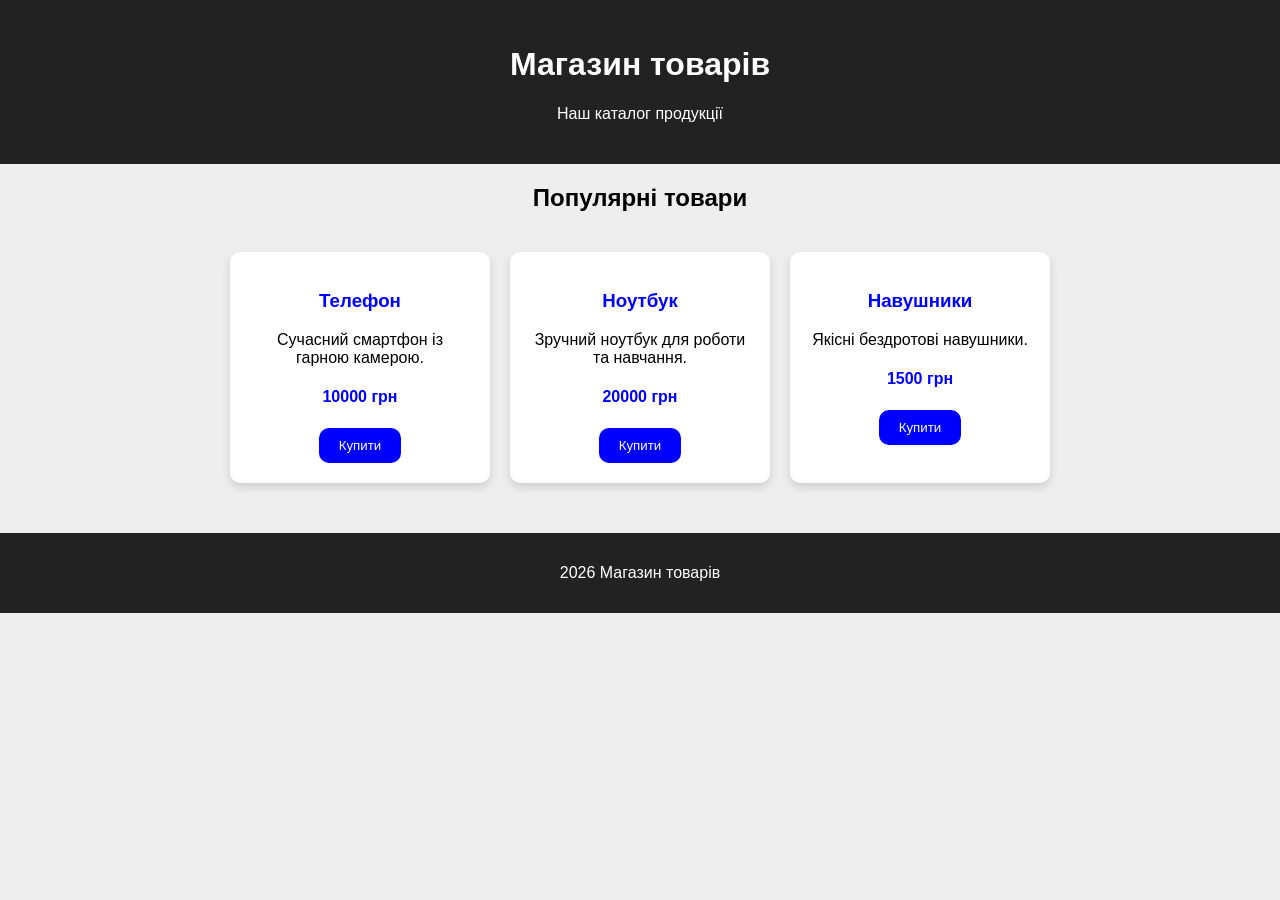
<file: catalog/index.html>
<!DOCTYPE html>
<html lang="uk">
<head>
    <meta charset="UTF-8">
    <meta name="viewport" content="width=device-width, initial-scale=1.0">
    <title>Каталог товарів</title>
    <link rel="stylesheet" href="style.css">
</head>
<body>

    <header>
        <h1>Магазин товарів</h1>
        <p>Наш каталог продукції</p>
    </header>

    <h2>Популярні товари</h2>

    <div class="catalog">

        <div class="card">
            <h3>Телефон</h3>
            <p>Сучасний смартфон із гарною камерою.</p>
            <h4>10000 грн</h4>
            <button>Купити</button>
        </div>

        <div class="card">
            <h3>Ноутбук </h3>
            <p>Зручний ноутбук для роботи та навчання.</p>
            <h4>20000 грн</h4>
            <button>Купити</button>
        </div>

        <div class="card">
            <h3>Навушники </h3>
            <p>Якісні бездротові навушники.</p>
            <h4>1500 грн</h4>
            <button>Купити</button>
        </div>

    </div>

    <footer>
        <p>2026 Магазин товарів</p>
    </footer>

</body>
</html>
</file>
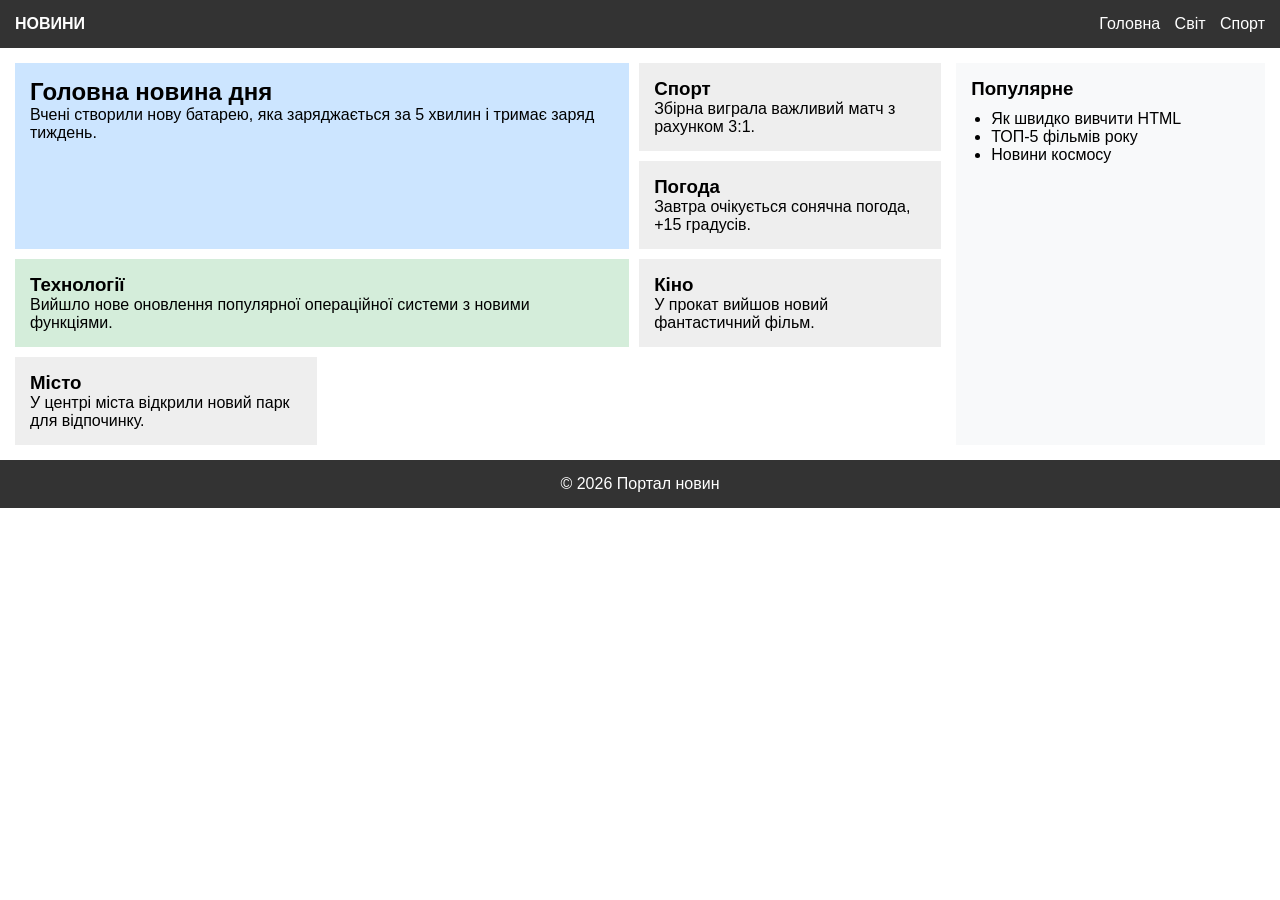
<file: catalog4/index.html>
<!DOCTYPE html>
<html lang="uk">
<head>
    <meta charset="UTF-8">
    <meta name="viewport" content="width=device-width, initial-scale=1.0">
    <title>Новини</title>
    <link rel="stylesheet" href="style.css">
</head>
<body>

    <header>
        <b>НОВИНИ</b>
        <nav>
            <a href="#">Головна</a>
            <a href="#">Світ</a>
            <a href="#">Спорт</a>
        </nav>
    </header>

    <div class="container">
        
        <main class="news">
                    <div class="box big">
                <h2>Головна новина дня</h2>
                <p>Вчені створили нову батарею, яка заряджається за 5 хвилин і тримає заряд тиждень.</p>
            </div>

                    <div class="box">
                <h3>Спорт</h3>
                <p>Збірна виграла важливий матч з рахунком 3:1.</p>
            </div>

            <div class="box">
                <h3>Погода</h3>
                <p>Завтра очікується сонячна погода, +15 градусів.</p>
            </div>

            <div class="box wide">
                <h3>Технології</h3>
                <p>Вийшло нове оновлення популярної операційної системи з новими функціями.</p>
            </div>

            <div class="box">
                <h3>Кіно</h3>
                <p>У прокат вийшов новий фантастичний фільм.</p>
            </div>

            <div class="box">
                <h3>Місто</h3>
                <p>У центрі міста відкрили новий парк для відпочинку.</p>
            </div>
        </main>

        <aside>
            <h3>Популярне</h3>
            <ul>
                <li>Як швидко вивчити HTML</li>
                <li>ТОП-5 фільмів року</li>
                <li>Новини космосу</li>
            </ul>
        </aside>

    </div>

    <footer>
        <p>© 2026 Портал новин</p>
    </footer>

</body>
</html>
</file>
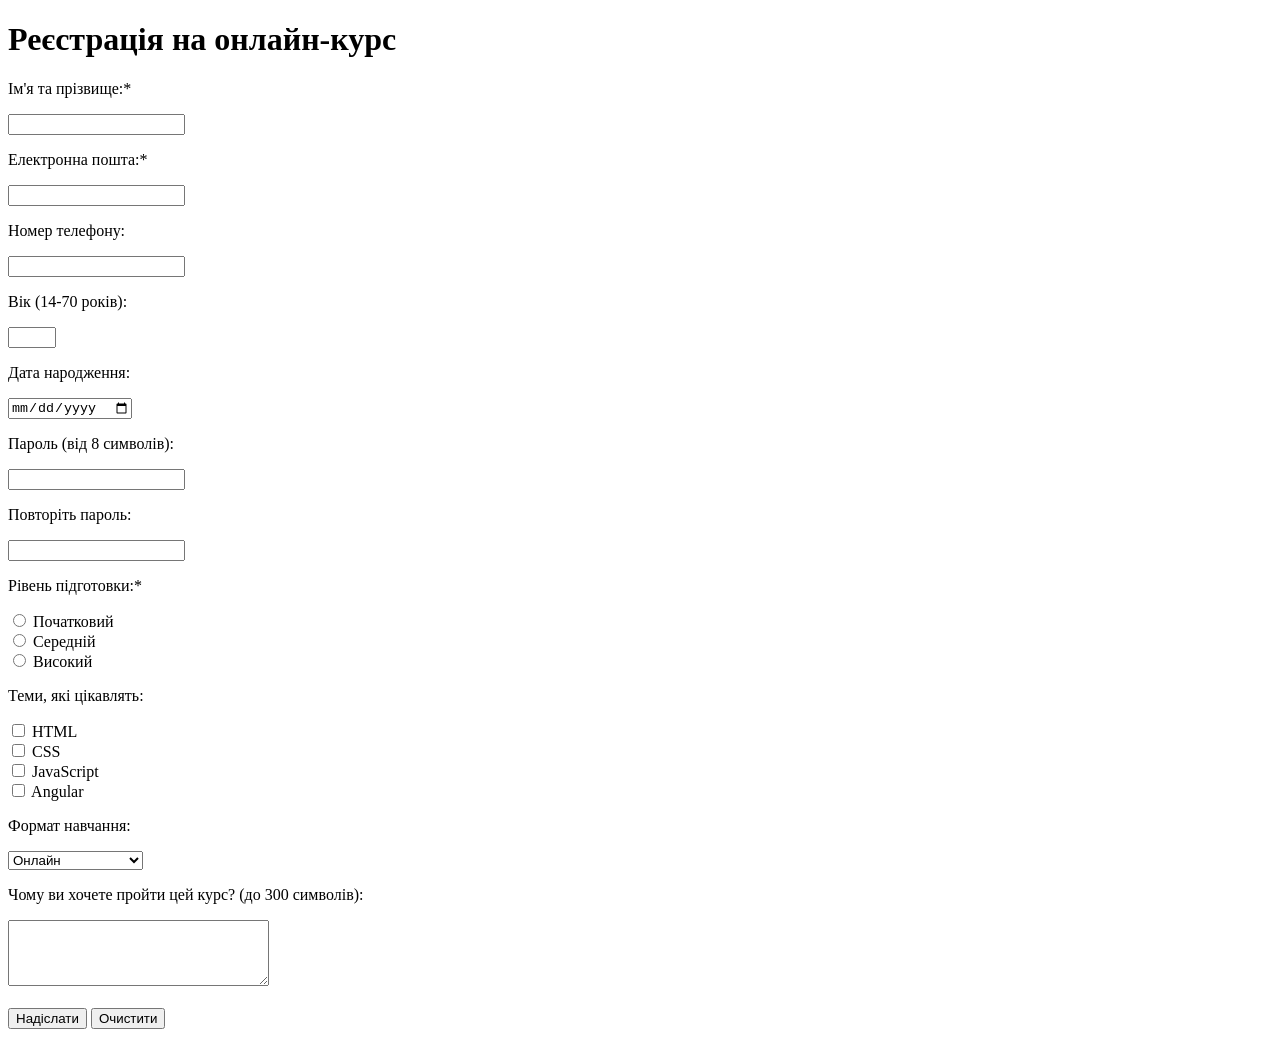
<file: project2/index.html>
<!DOCTYPE html>
<html>

<head>
    <meta charset="UTF-8">
    <title>Title</title>
</head>

<body>
    <h1>Реєстрація на онлайн-курс</h1>
    <form>
        <p>Ім'я та прізвище:*</p>
        <input type="text" name="fullname" required>
        <p>Електронна пошта:*</p>
        <input type="email" name="email" required>
        <p>Номер телефону:</p>
        <input type="tel" name="phone">
        <p>Вік (14-70 років):</p>
        <input type="number" name="age" min="14" max="70">
        <p>Дата народження:</p>
        <input type="date" name="dob">
        <p>Пароль (від 8 символів):</p>
        <input type="password" name="password" minlength="8">
        <p>Повторіть пароль:</p>
        <input type="password" name="confirm_password" minlength="8">
        <p>Рівень підготовки:*</p>
        <input type="radio" name="level" value="1" required> Початковий<br>
        <input type="radio" name="level" value="2"> Середній<br>
        <input type="radio" name="level" value="3"> Високий<br>
        <p>Теми, які цікавлять:</p>
        <input type="checkbox" name="topic" value="html"> HTML<br>
        <input type="checkbox" name="topic" value="css"> CSS<br>
        <input type="checkbox" name="topic" value="js"> JavaScript<br>
        <input type="checkbox" name="topic" value="angular"> Angular<br>
        <p>Формат навчання:</p>
        <select name="format">
            <option>Онлайн</option>
            <option>Очно</option>
            <option>Змішаний формат</option>
        </select>
        <p>Чому ви хочете пройти цей курс? (до 300 символів):</p>
        <textarea name="motivation" maxlength="300" rows="4" cols="30"></textarea>
        <br><br>
        <input type="submit" value="Надіслати">
        <input type="reset" value="Очистити">
    </form>
</body>

</html>
</file>
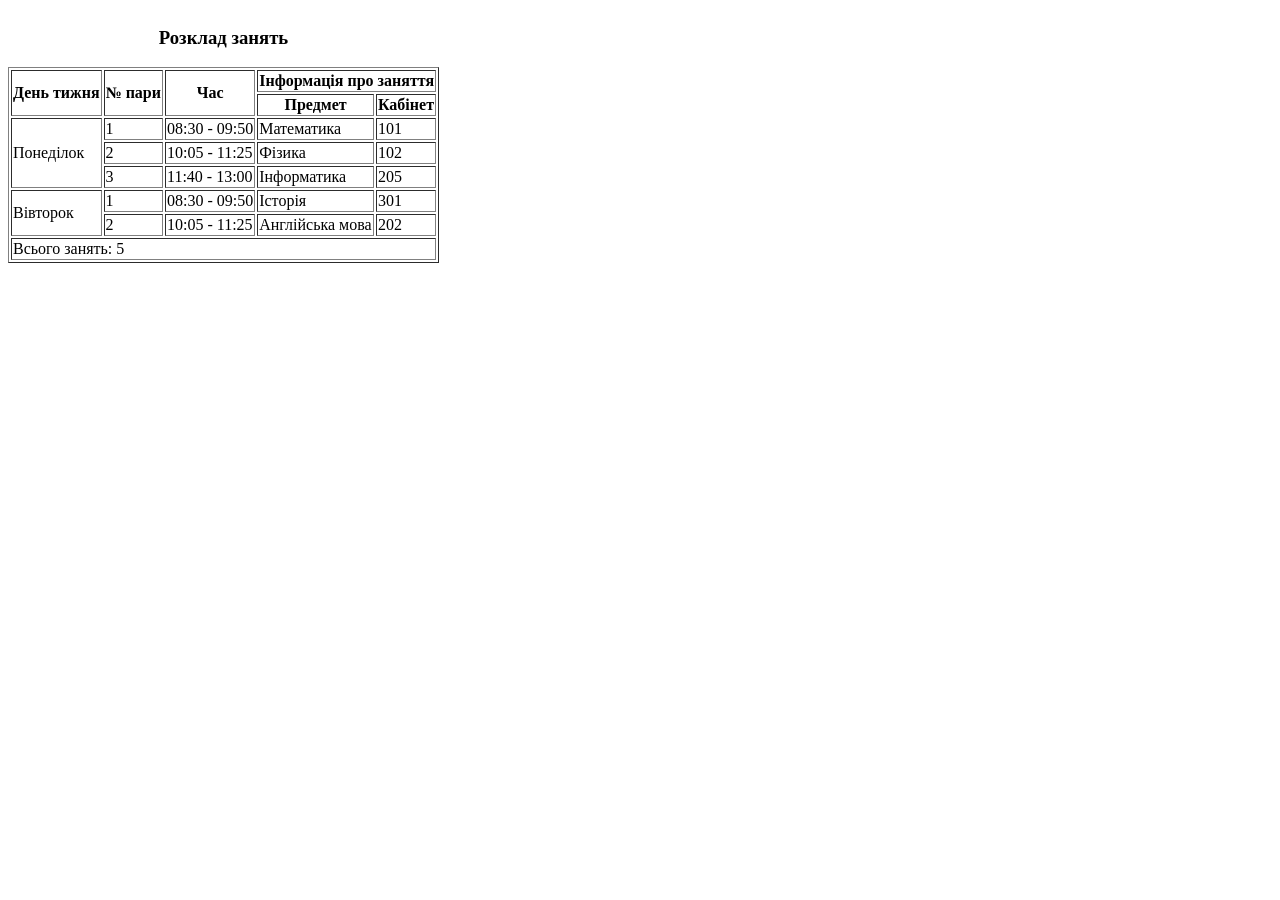
<file: project3/index.html>
<!DOCTYPE html>
<html lang="uk">
<head>
    <meta charset="UTF-8">
    <title>Практична робота - Таблиці в HTML</title>
</head>
<body>
    <table border="1" >
        <caption><h3>Розклад занять</h3></caption>  
        
        <thead>
            <tr>
                <th rowspan="2">День тижня</th>
                <th rowspan="2">№ пари</th>
                <th rowspan="2">Час</th>
                <th colspan="2">Інформація про заняття</th>
            </tr>
            <tr>
                <th>Предмет</th>
                <th>Кабінет</th>
            </tr>
        </thead>

        <tbody>
            <tr>
                <td rowspan="3">Понеділок</td>
                <td>1</td>
                <td>08:30 - 09:50</td>
                <td>Математика</td>
                <td>101</td>
            </tr>
            <tr>
                <td>2</td>
                <td>10:05 - 11:25</td>
                <td>Фізика</td>
                <td>102</td>
            </tr>
            <tr>
                <td>3</td>
                <td>11:40 -  13:00</td>
                <td>Інформатика</td>
                <td>205</td>
            </tr>
            <tr>
                <td rowspan="2">Вівторок</td>
                <td>1</td>
                <td>08:30 - 09:50</td>
                <td>Історія</td>
                <td>301</td>
            </tr>
            <tr>
                <td>2</td>
                <td>10:05 - 11:25</td>
                <td>Англійська мова</td>
                <td>202</td>
            </tr>
        </tbody>

        <tfoot>
            <tr>
                
                <td colspan="5">Всього занять: 5</td>
            </tr>
        </tfoot>
    </table>

</body>
</html>
</file>
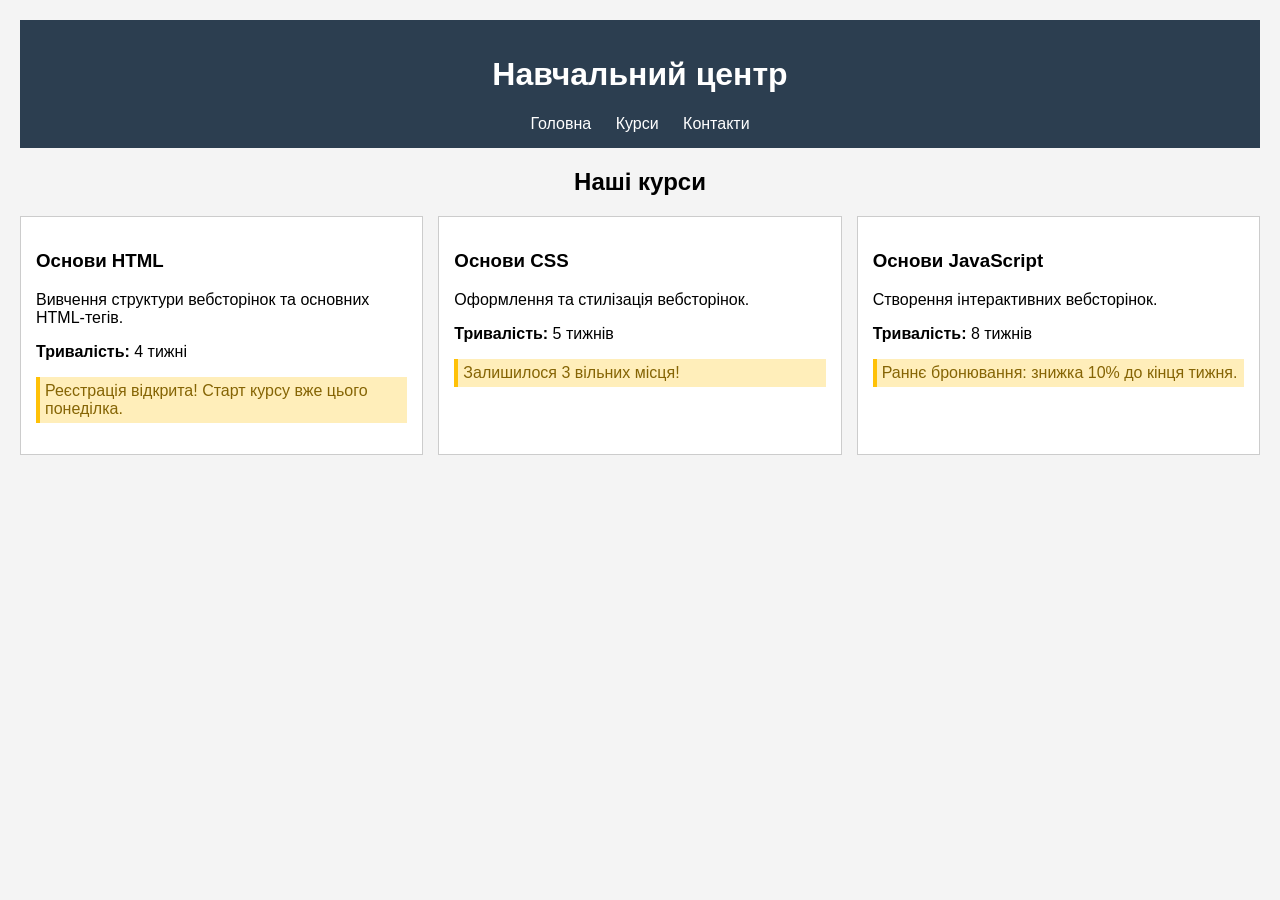
<file: project5/index.html>
<!DOCTYPE html>
<html lang="uk">

<head>
    <meta charset="UTF-8">
    <meta name="viewport" content="width=device-width, initial-scale=1.0">
    <title>Навчальний центр</title>

    <link rel="stylesheet" href="style.css">
</head>

<body>

    <header>
        <h1 id="main-title">Навчальний центр</h1>
        <nav>
            <a href="#">Головна</a>
            <a href="#">Курси</a>
            <a href="#">Контакти</a>
        </nav>
    </header>

    <main>
        <h2>Наші курси</h2>


        <div class="con">
            <article class="card">
                <h3>Основи HTML</h3>
                <p>Вивчення структури вебсторінок та основних HTML-тегів.</p>
                <p><strong>Тривалість:</strong> 4 тижні</p>
                <p class="important">Реєстрація відкрита! Старт курсу вже цього понеділка.</p>
            </article>

            <article class="card">
                <h3>Основи CSS</h3>
                <p>Оформлення та стилізація вебсторінок.</p>
                <p><strong>Тривалість:</strong> 5 тижнів</p>
                <p class="important">Залишилося 3 вільних місця!</p>
            </article>
            <article class="card">
                <h3>Основи JavaScript</h3>
                <p>Створення інтерактивних вебсторінок.</p>
                <p><strong>Тривалість:</strong> 8 тижнів</p>
                <p class="important">Раннє бронювання: знижка 10% до кінця тижня.</p>
            </article>

        </div>
    </main>

</body>

</html>
</file>
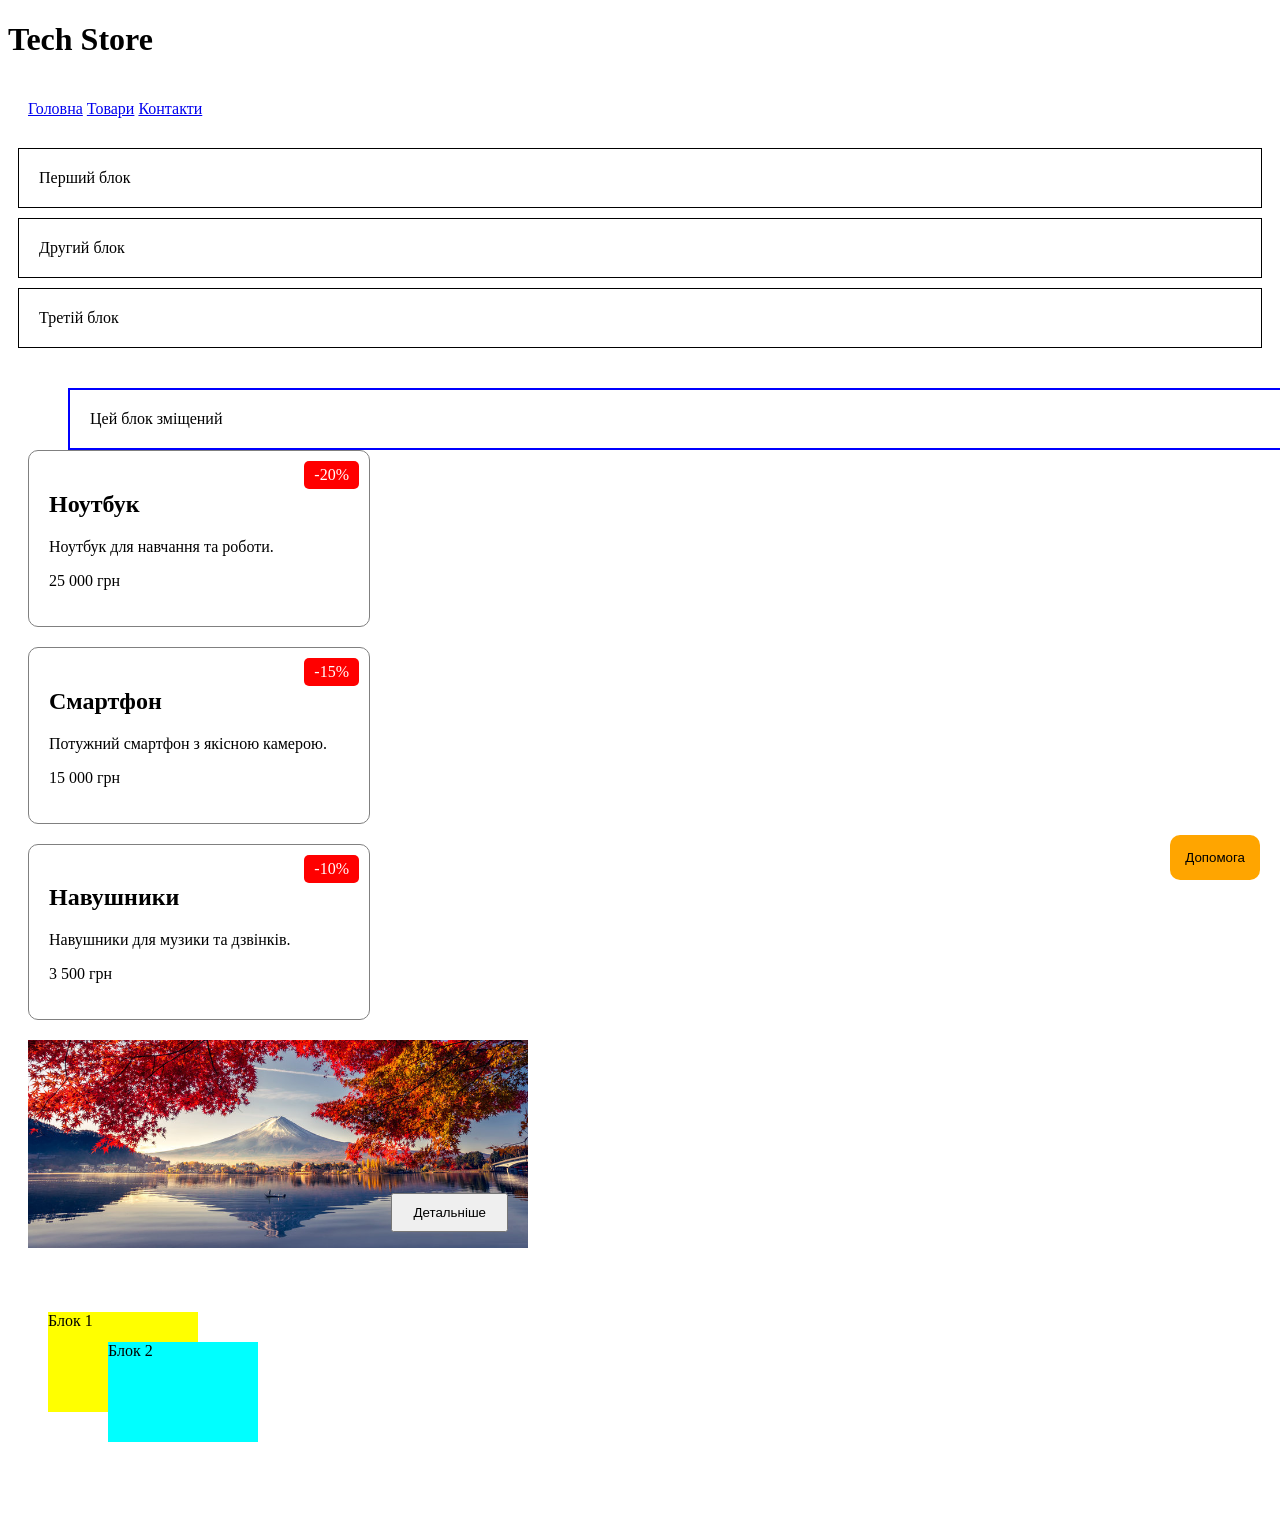
<file: project6/index.html>
<!DOCTYPE html>
<html lang="uk">
<head>
    <meta charset="UTF-8">
    <title>Інтернет-магазин</title>
    <link rel="stylesheet" href="style.css">
</head>
<body>

    <header>
        <h1>Tech Store</h1>
    </header>

    <nav class="menu">
        <a href="#">Головна</a>
        <a href="#">Товари</a>
        <a href="#">Контакти</a>
    </nav>

    <main>

        <div class="static-box">Перший блок</div>
        <div class="static-box" style="top: 50px;">Другий блок</div>
        <div class="static-box">Третій блок</div>


        <div class="relative-box">Цей блок зміщений</div>

        <div class="product">
            <span class="discount">-20%</span>
            <h2>Ноутбук</h2>
            <p>Ноутбук для навчання та роботи.</p>
            <p>25 000 грн</p>
        </div>

        <div class="product">
            <span class="discount">-15%</span>
            <h2>Смартфон</h2>
            <p>Потужний смартфон з якісною камерою.</p>
            <p>15 000 грн</p>
        </div>

        <div class="product">
            <span class="discount">-10%</span>
            <h2>Навушники</h2>
            <p>Навушники для музики та дзвінків.</p>
            <p>3 500 грн</p>
        </div>

        <div class="banner">
            <img src="image.jpg" alt="Реклама">
            <button class="banner-button">Детальніше</button>
        </div>

        <div class="layers">
            <div class="box1">Блок 1</div>
            <div class="box2">Блок 2</div>
        </div>
    </main>

    <button class="help">Допомога</button>

</body>
</html>
</file>
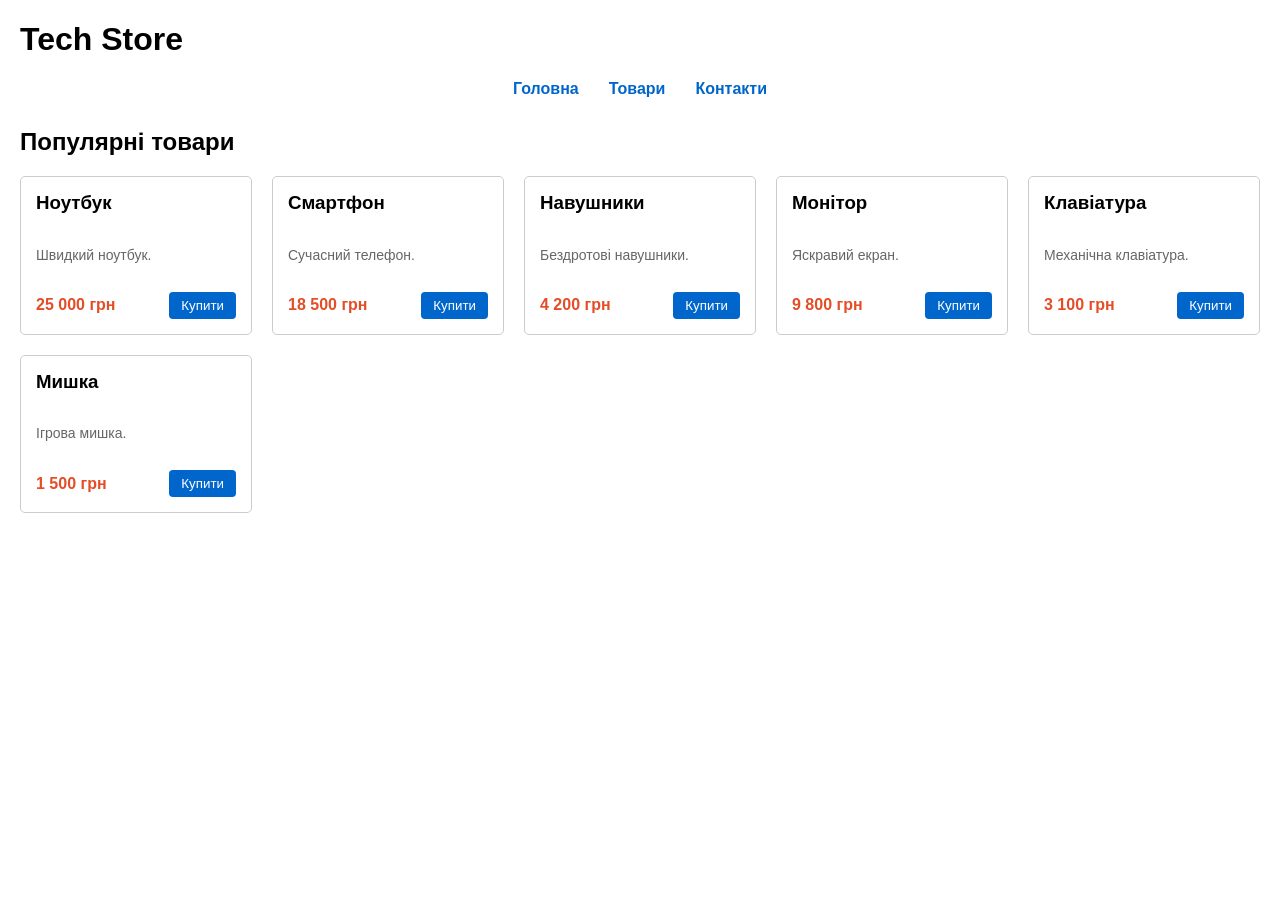
<file: project7/index.html>
<!DOCTYPE html>
<html lang="uk">
<head>
    <meta charset="UTF-8">
    <title>Tech Store</title>
    <link rel="stylesheet" href="style.css">
</head>
<body>

    <header>
        <h1>Tech Store</h1>
        <nav class="menu">
            <a href="#">Головна</a>
            <a href="#">Товари</a>
            <a href="#">Контакти</a>
        </nav>
    </header>

    <main>
        <h2>Популярні товари</h2>
        <div class="products">
            <div class="card">
                <h3>Ноутбук</h3>
                <p>Швидкий ноутбук.</p>
                <div class="card-bottom">
                    <span>25 000 грн</span>
                    <button>Купити</button>
                </div>
            </div>

            <div class="card">
                <h3>Смартфон</h3>
                <p>Сучасний телефон.</p>
                <div class="card-bottom">
                    <span>18 500 грн</span>
                    <button>Купити</button>
                </div>
            </div>

            <div class="card">
                <h3>Навушники</h3>
                <p>Бездротові навушники.</p>
                <div class="card-bottom">
                    <span>4 200 грн</span>
                    <button>Купити</button>
                </div>
            </div>

            <div class="card">
                <h3>Монітор</h3>
                <p>Яскравий екран.</p>
                <div class="card-bottom">
                    <span>9 800 грн</span>
                    <button>Купити</button>
                </div>
            </div>

            <div class="card">
                <h3>Клавіатура</h3>
                <p>Механічна клавіатура.</p>
                <div class="card-bottom">
                    <span>3 100 грн</span>
                    <button>Купити</button>
                </div>
            </div>

            <div class="card">
                <h3>Мишка</h3>
                <p>Ігрова мишка.</p>
                <div class="card-bottom">
                    <span>1 500 грн</span>
                    <button>Купити</button>
                </div>
            </div>
        </div>
    </main>

</body>
</html>
</file>
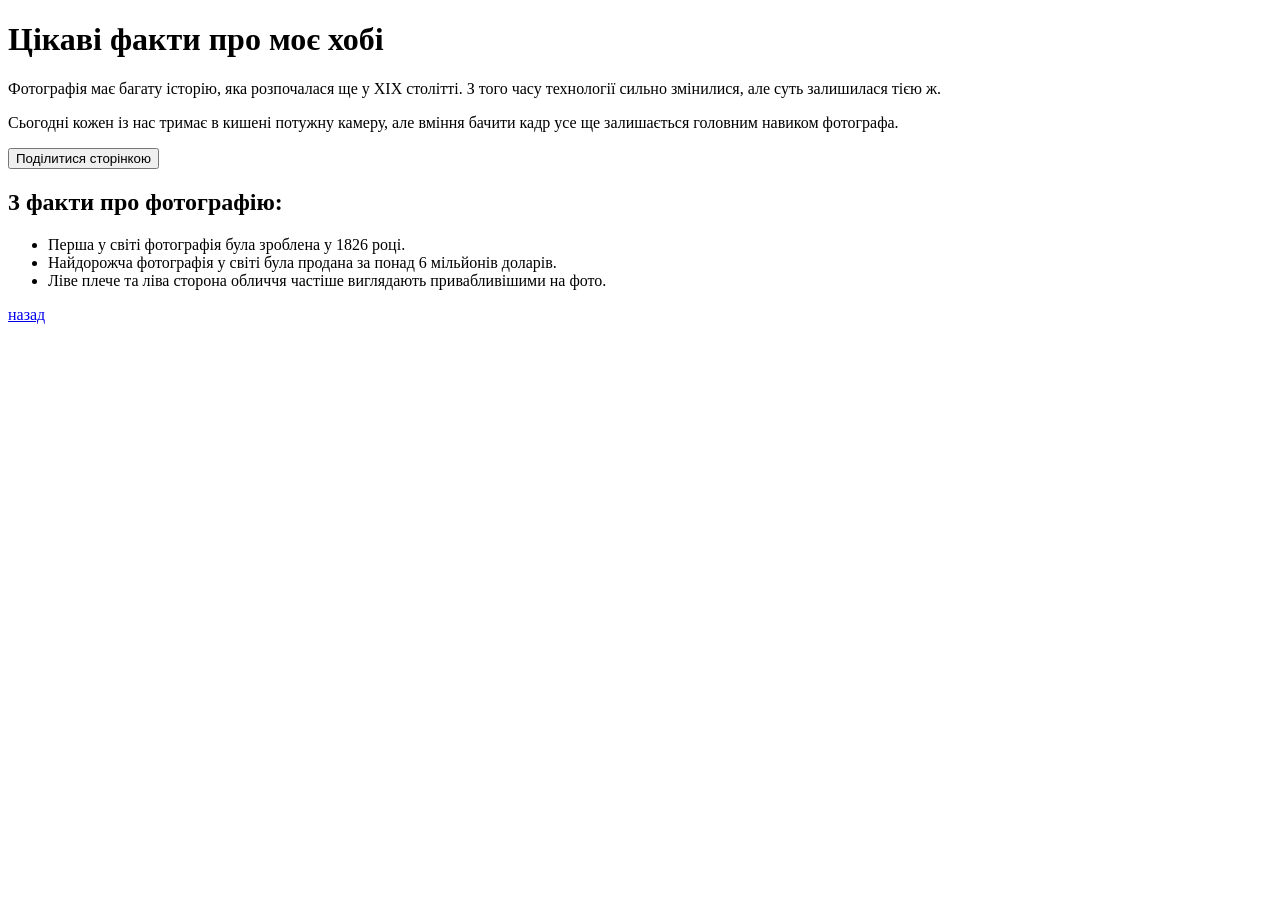
<file: project/info.html>
<!DOCTYPE html>
<html lang="uk">
<head>
    <meta charset="UTF-8">
    <title>Про моє хобі — Фотографія</title>
</head>
<body>

    
    <div>
        
        <h1>Цікаві факти про моє хобі</h1>

        
        <p>
            Фотографія має багату історію, яка розпочалася ще у XIX столітті. З того часу технології сильно змінилися, але суть залишилася тією ж.
        </p>
        <p>
            Сьогодні кожен із нас тримає в кишені потужну камеру, але вміння бачити кадр усе ще залишається головним навиком фотографа.
        </p>

        
        <button type="button">Поділитися сторінкою</button>
    </div>

    
    <h2>3 факти про фотографію:</h2>
    <ul>
        <li>Перша у світі фотографія була зроблена у 1826 році.</li>
        <li>Найдорожча фотографія у світі була продана за понад 6 мільйонів доларів.</li>
        <li>Ліве плече та ліва сторона обличчя частіше виглядають привабливішими на фото.</li>
    </ul>

    
    <p>
        <a href="index.html"> назад
            
        </a>
    
    </p>

</body>
</html>
</file>
<file: catalog/style.css>
body {
    background: #eeeeee;
    font-family: Arial;
    text-align: center;
    margin: 0;
}

header {
    background: #222;
    color: white;
    padding: 25px;
}

.catalog {
    display: flex;
    justify-content: center;
    gap: 20px;
    flex-wrap: wrap;
    padding: 20px;
}

.card {
    background: white;
    width: 220px;
    padding: 20px;
    border-radius: 10px;
    box-shadow: 0 4px 8px #cccccc;
}

.card:hover {
    transform: scale(1.05);
}

.card h3 {
    color: blue;
}

.card h4 {
    color: blue;
}

.card button {
    background: blue;
    color: white;
    padding: 10px 20px;
    border: none;
    border-radius: 10px;
    cursor: pointer;
}

.card button:hover {
    background: darkblue;
}

footer {
    background: #222;
    color: white;
    padding: 15px;
    margin-top: 30px;
}

@media (max-width: 600px) {
    .catalog {
        flex-direction: column;
        align-items: center;
    }
}
</file>
<file: catalog4/style.css>
* {
    box-sizing: border-box;
    margin: 0;
    padding: 0;
    font-family: Arial, sans-serif;
}

header {
    background: #333;
    color: white;
    padding: 15px;
    display: flex;
    justify-content: space-between;
}

header a {
    color: white;
    margin-left: 10px;
    text-decoration: none;
}

.container {
    display: grid;
    grid-template-columns: 3fr 1fr;
    gap: 15px;
    padding: 15px;
}

.news {
    display: grid;
    grid-template-columns: repeat(3, 1fr);
    gap: 10px;
}

.box {
    background: #eee;
    padding: 15px;
}

.big {
    grid-column: span 2;
    grid-row: span 2;
    background: #cce5ff;
}

.wide {
    grid-column: span 2;
    background: #d4edda;
}

aside {
    background: #f8f9fa;
    padding: 15px;
}

aside ul {
    padding-left: 20px;
    margin-top: 10px;
}

footer {
    background: #333;
    color: white;
    text-align: center;
    padding: 15px;
}

@media (max-width: 800px) {
    .container {
        grid-template-columns: 1fr;
    }
    .news {
        grid-template-columns: 1fr 1fr;
    }
}

@media (max-width: 500px) {
    .news {
        grid-template-columns: 1fr;
    }
    .big, .wide {
        grid-column: span 1;
        grid-row: span 1;
    }
}
</file>
<file: project5/style.css>
body {
    font-family: Arial, sans-serif;
    background-color: #f4f4f4;
    margin: 0;
    padding: 20px;
}
header {
    text-align: center;
    background: #2c3e50;
    color: white;
    padding: 15px;
}

nav a {
    color: white;
    margin: 0 10px;
    text-decoration: none;
}

h2 {
    text-align: center;
}

.con {
    display: flex;
    gap: 15px;
}

.card {
    background: white;
    border: 1px solid #ccc;
    padding: 15px;
    width: 30%;
}

.important {
    background: #ffeeba;
    color: #856404;
    border-left: 4px solid #ffc107;
    padding: 5px;
}
</file>
<file: project6/style.css>
.static-box {
    position: static;
    border: 1px solid black;
    padding: 20px;
    margin: 10px;
}

.relative-box {
    position: relative;
    top: 20px;
    left: 40px;
    border: 2px solid blue;
    padding: 20px;
    margin: 20px;
}

.product {
    position: relative;
    width: 300px;
    border: 1px solid gray;
    border-radius: 10px;
    padding: 20px;
    margin: 20px;
}

.discount {
    position: absolute;
    top: 10px;
    right: 10px;
    background-color: red;
    color: white;
    padding: 5px 10px;
    border-radius: 5px;
}

.banner {
    position: relative;
    width: 500px;
    margin: 20px;
}

.banner img {
    width: 100%;
}

.banner-button {
    position: absolute;
    right: 20px;
    bottom: 20px;
    padding: 10px 20px;
}

.help {
    position: fixed;
    right: 20px;
    bottom: 20px;
    padding: 15px;
    border: none;
    border-radius: 10px;
    background-color: orange;
}

.menu {
    position: sticky;
    top: 0;
    background-color: white;
    padding: 20px;
    z-index: 100;
}

.layers {
    position: relative;
    height: 250px;
}

.box1 {
    position: absolute;
    top: 40px;
    left: 40px;
    width: 150px;
    height: 100px;
    z-index: 1;
    background-color: yellow;
}

.box2 {
    position: absolute;
    top: 70px;
    left: 100px;
    width: 150px;
    height: 100px;
    z-index: 2;
    background-color: cyan;
}
</file>
<file: project7/style.css>
body {
    font-family: Arial, sans-serif;
    margin: 20px;
}

.menu {
    display: flex;
    justify-content: center;
    gap: 30px;
    margin-bottom: 30px;
}

.menu a {
    text-decoration: none;
    color: #0066cc;
    font-weight: bold;
}

.products {
    display: grid;
    grid-template-columns: repeat(auto-fit, minmax(220px, 1fr));
    gap: 20px;
}

.card {
    border: 1px solid #ccc;
    padding: 15px;
    border-radius: 5px;
    display: flex;
    flex-direction: column;
    justify-content: space-between;
    background: #fff;
}

.card h3 {
    margin-top: 0;
}

.card p {
    color: #666;
    font-size: 14px;
}

.card-bottom {
    display: flex;
    justify-content: space-between;
    align-items: center;
    margin-top: 15px;
}

.card-bottom span {
    font-weight: bold;
    color: #e44d26;
}

.card-bottom button {
    background-color: #0066cc;
    color: white;
    border: none;
    padding: 6px 12px;
    border-radius: 4px;
    cursor: pointer;
}

.card-bottom button:hover {
    background-color: #004990;
}
</file>
